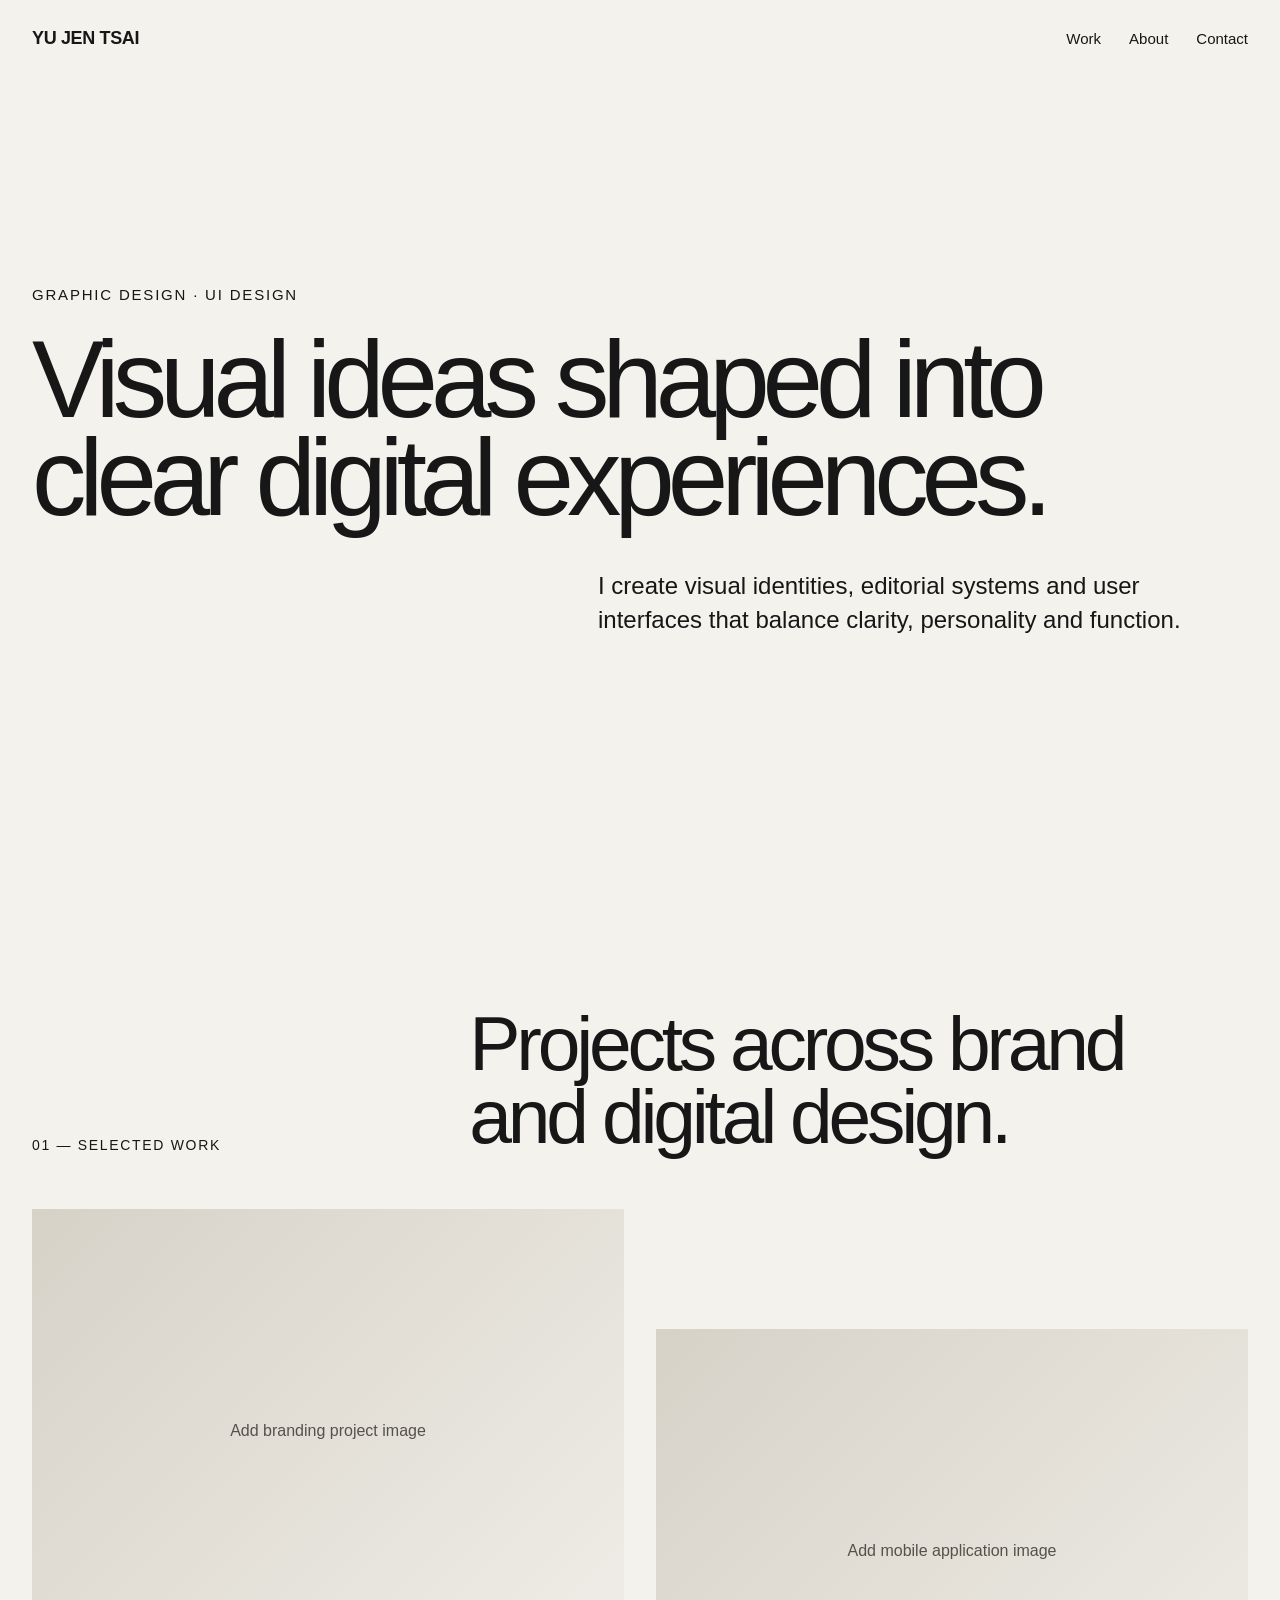
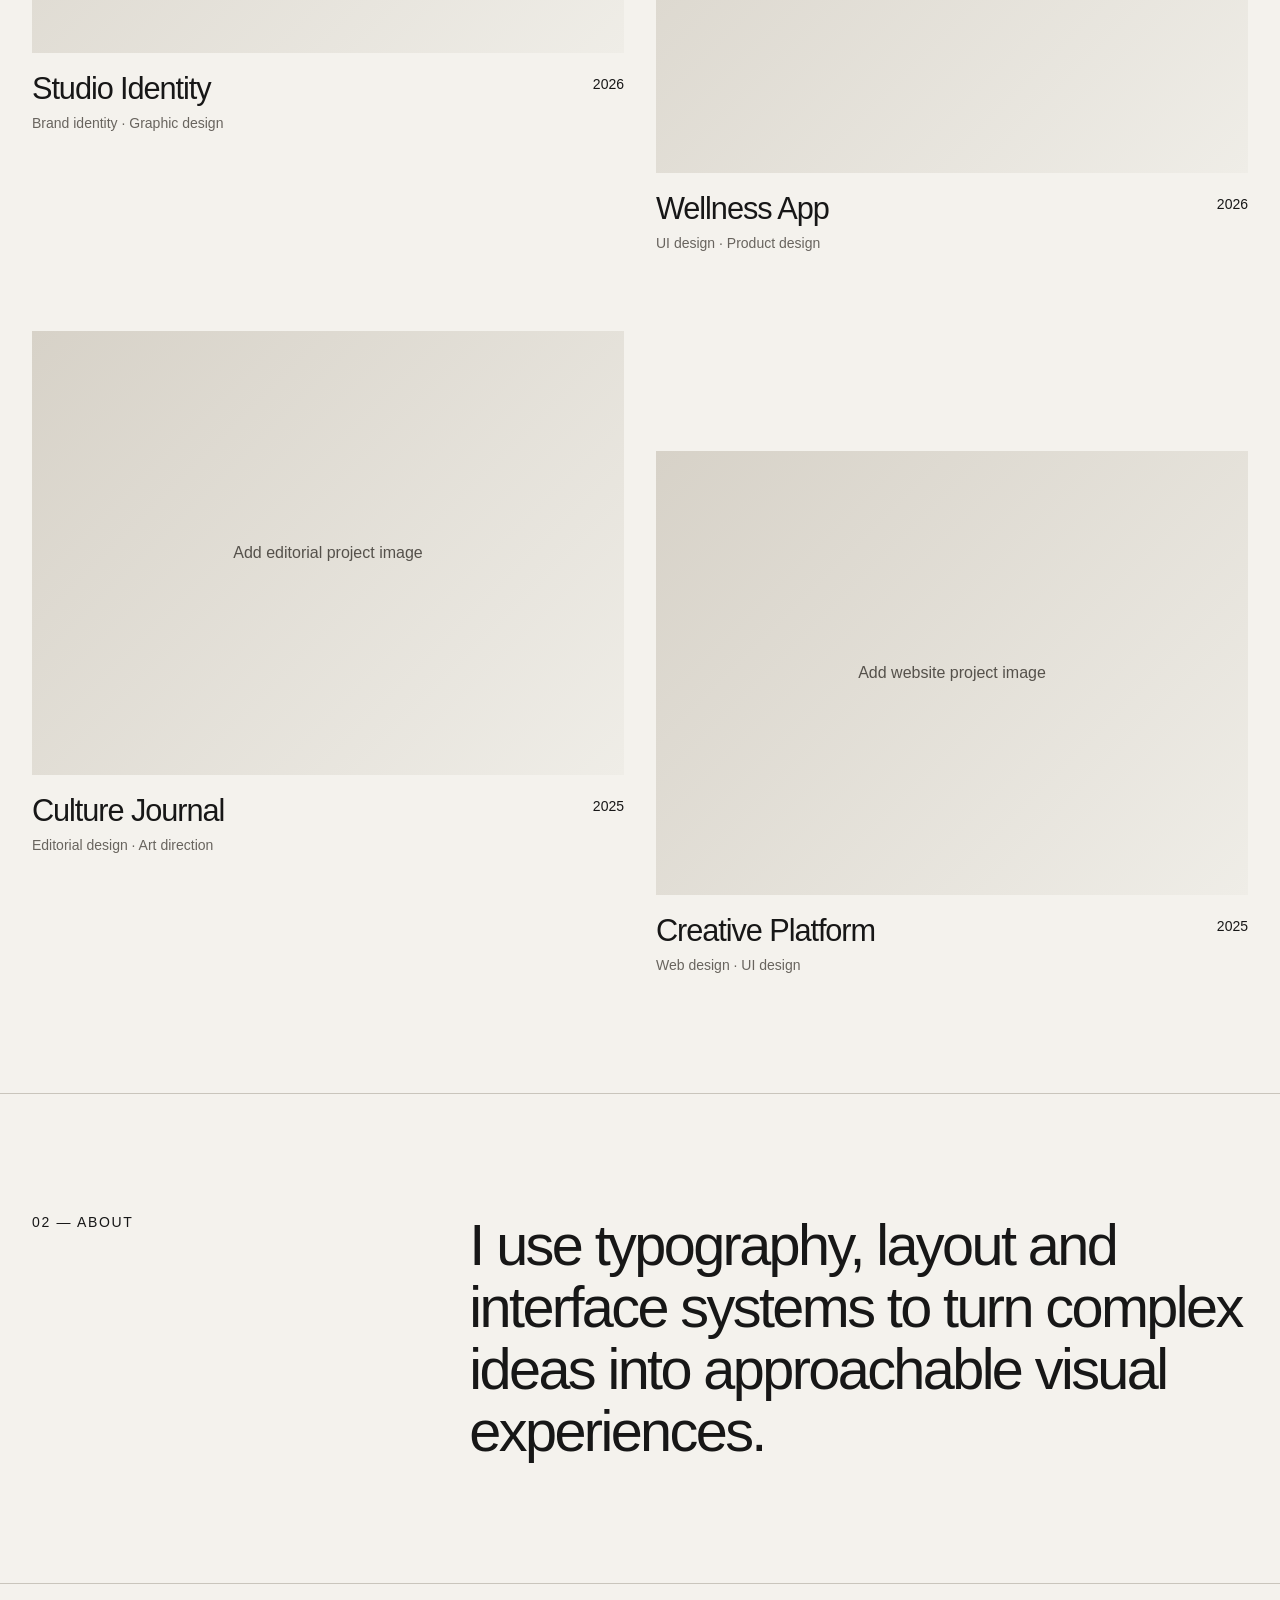
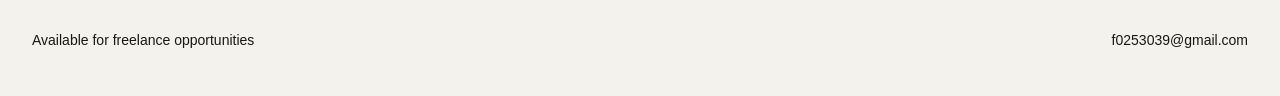
<file: index.html>
<!DOCTYPE html>
<html lang="en">
<head>
  <meta charset="UTF-8">

  <meta
    name="viewport"
    content="width=device-width, initial-scale=1.0"
  >

  <meta
    name="description"
    content="Graphic and UI design portfolio featuring branding, editorial design and digital product design."
  >

  <title>YU JEN TSAI — Graphic & UI Designer</title>

  <link rel="stylesheet" href="css/style.css">
</head>

<body>
  <header class="site-header">
    <div class="container navigation">
      <a class="logo" href="index.html">
        YU JEN TSAI
      </a>

      <nav class="nav-links" aria-label="Main navigation">
        <a href="#work">Work</a>
        <a href="#about">About</a>
        <a href="mailto:f0253039@gmail.com">Contact</a>
      </nav>
    </div>
  </header>

  <main>
    <section class="hero">
      <div class="container">
        <p class="hero-label">
          Graphic Design · UI Design
        </p>

        <h1 class="hero-title">
          Visual ideas shaped into clear digital experiences.
        </h1>

        <p class="hero-description">
          I create visual identities, editorial systems and user interfaces
          that balance clarity, personality and function.
        </p>
      </div>
    </section>

    <section class="section" id="work">
      <div class="container">
        <div class="section-heading">
          <p class="section-number">
            01 — Selected work
          </p>

          <h2 class="section-title">
            Projects across brand and digital design.
          </h2>
        </div>

        <div class="project-grid">
          <a class="project-card" href="#">
            <div class="project-image">
              <div class="project-placeholder">
                Add branding project image
              </div>
            </div>

            <div class="project-info">
              <div>
                <h3 class="project-name">
                  Studio Identity
                </h3>

                <p class="project-category">
                  Brand identity · Graphic design
                </p>
              </div>

              <p class="project-year">
                2026
              </p>
            </div>
          </a>

          <a class="project-card" href="projects/wellness-app.html">
            <div class="project-image">
              <div class="project-placeholder">
                Add mobile application image
              </div>
            </div>

            <div class="project-info">
              <div>
                <h3 class="project-name">
                  Wellness App
                </h3>

                <p class="project-category">
                  UI design · Product design
                </p>
              </div>

              <p class="project-year">
                2026
              </p>
            </div>
          </a>

          <a class="project-card" href="#">
            <div class="project-image">
              <div class="project-placeholder">
                Add editorial project image
              </div>
            </div>

            <div class="project-info">
              <div>
                <h3 class="project-name">
                  Culture Journal
                </h3>

                <p class="project-category">
                  Editorial design · Art direction
                </p>
              </div>

              <p class="project-year">
                2025
              </p>
            </div>
          </a>

          <a class="project-card" href="#">
            <div class="project-image">
              <div class="project-placeholder">
                Add website project image
              </div>
            </div>

            <div class="project-info">
              <div>
                <h3 class="project-name">
                  Creative Platform
                </h3>

                <p class="project-category">
                  Web design · UI design
                </p>
              </div>

              <p class="project-year">
                2025
              </p>
            </div>
          </a>
        </div>
      </div>
    </section>

    <section class="section about-preview" id="about">
      <div class="container about-grid">
        <p class="about-title">
          02 — About
        </p>

        <p class="about-text">
          I use typography, layout and interface systems to turn complex
          ideas into approachable visual experiences.
        </p>
      </div>
    </section>
  </main>

  <footer class="site-footer">
    <div class="container footer-content">
      <span>
        Available for freelance opportunities
      </span>

      <a href="mailto:f0253039@gmail.com">
        f0253039@gmail.com
      </a>
    </div>
  </footer>
</body>
</html>
</file>
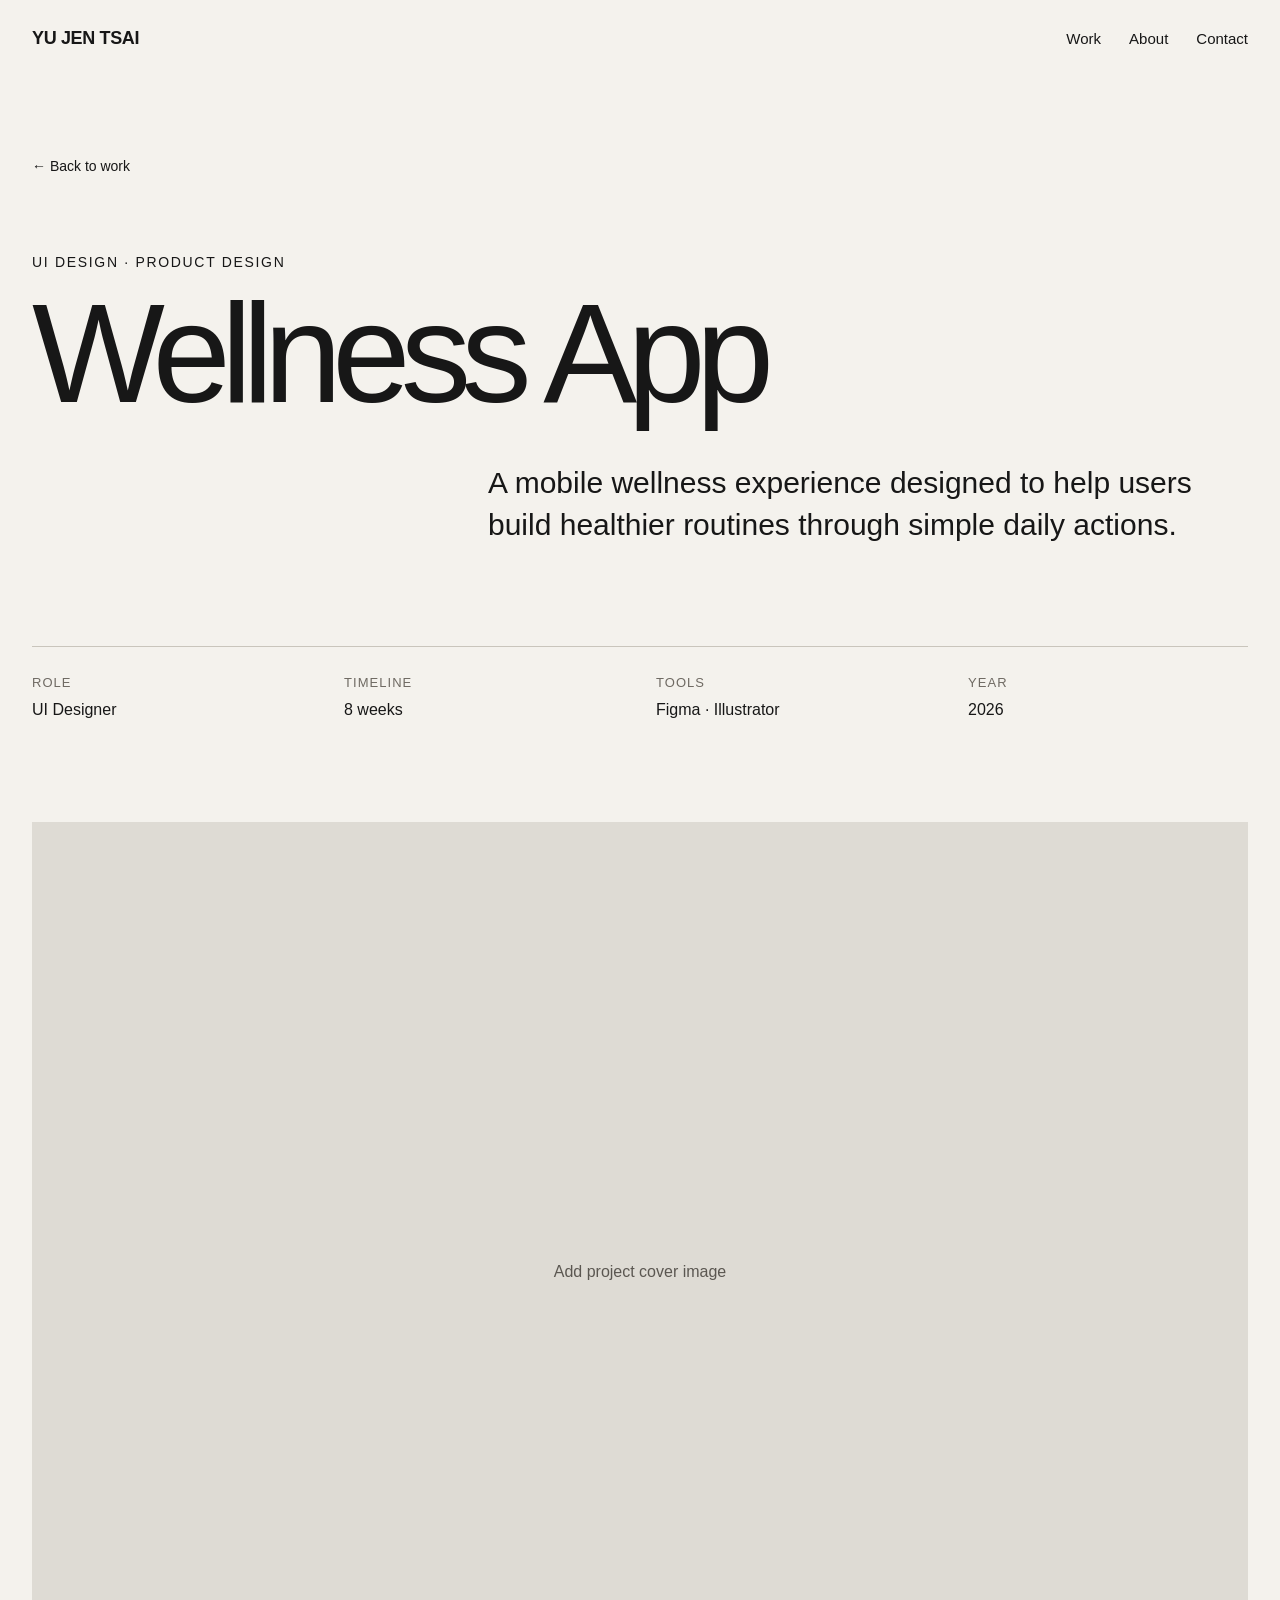
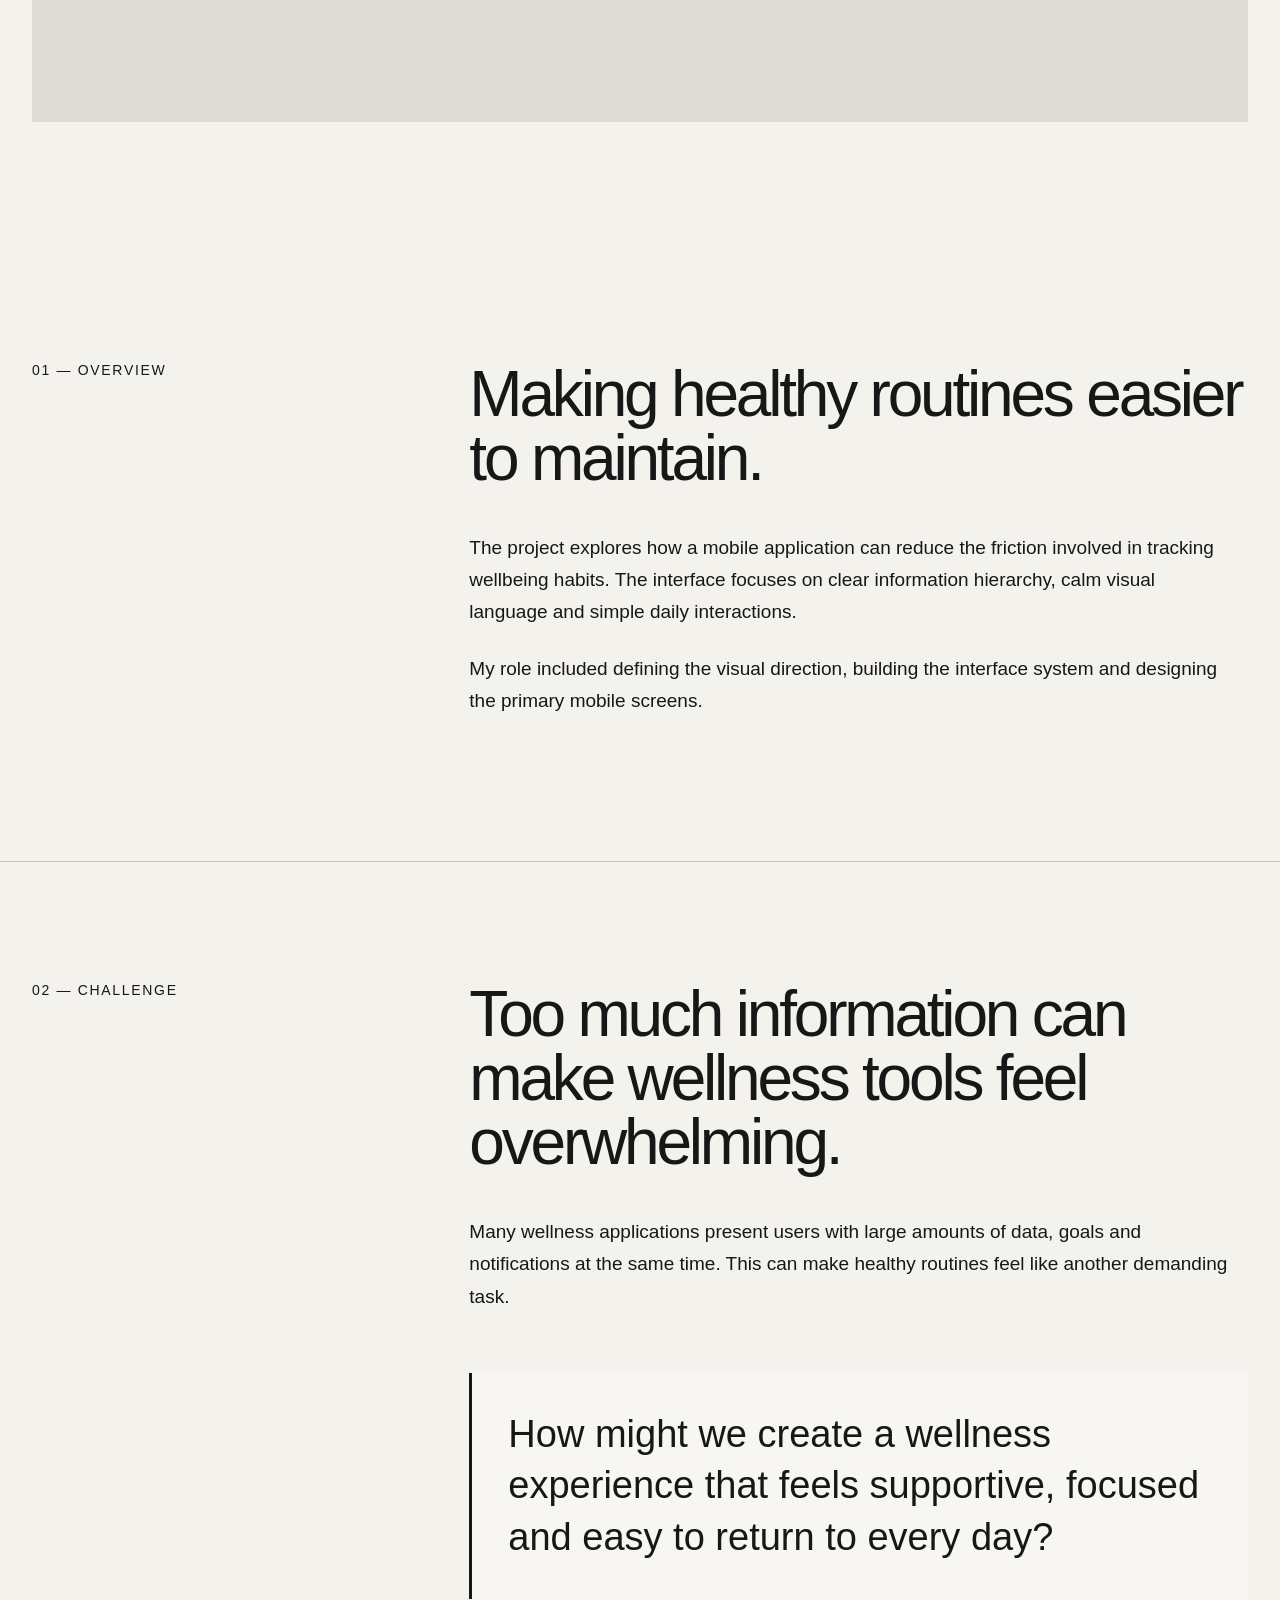
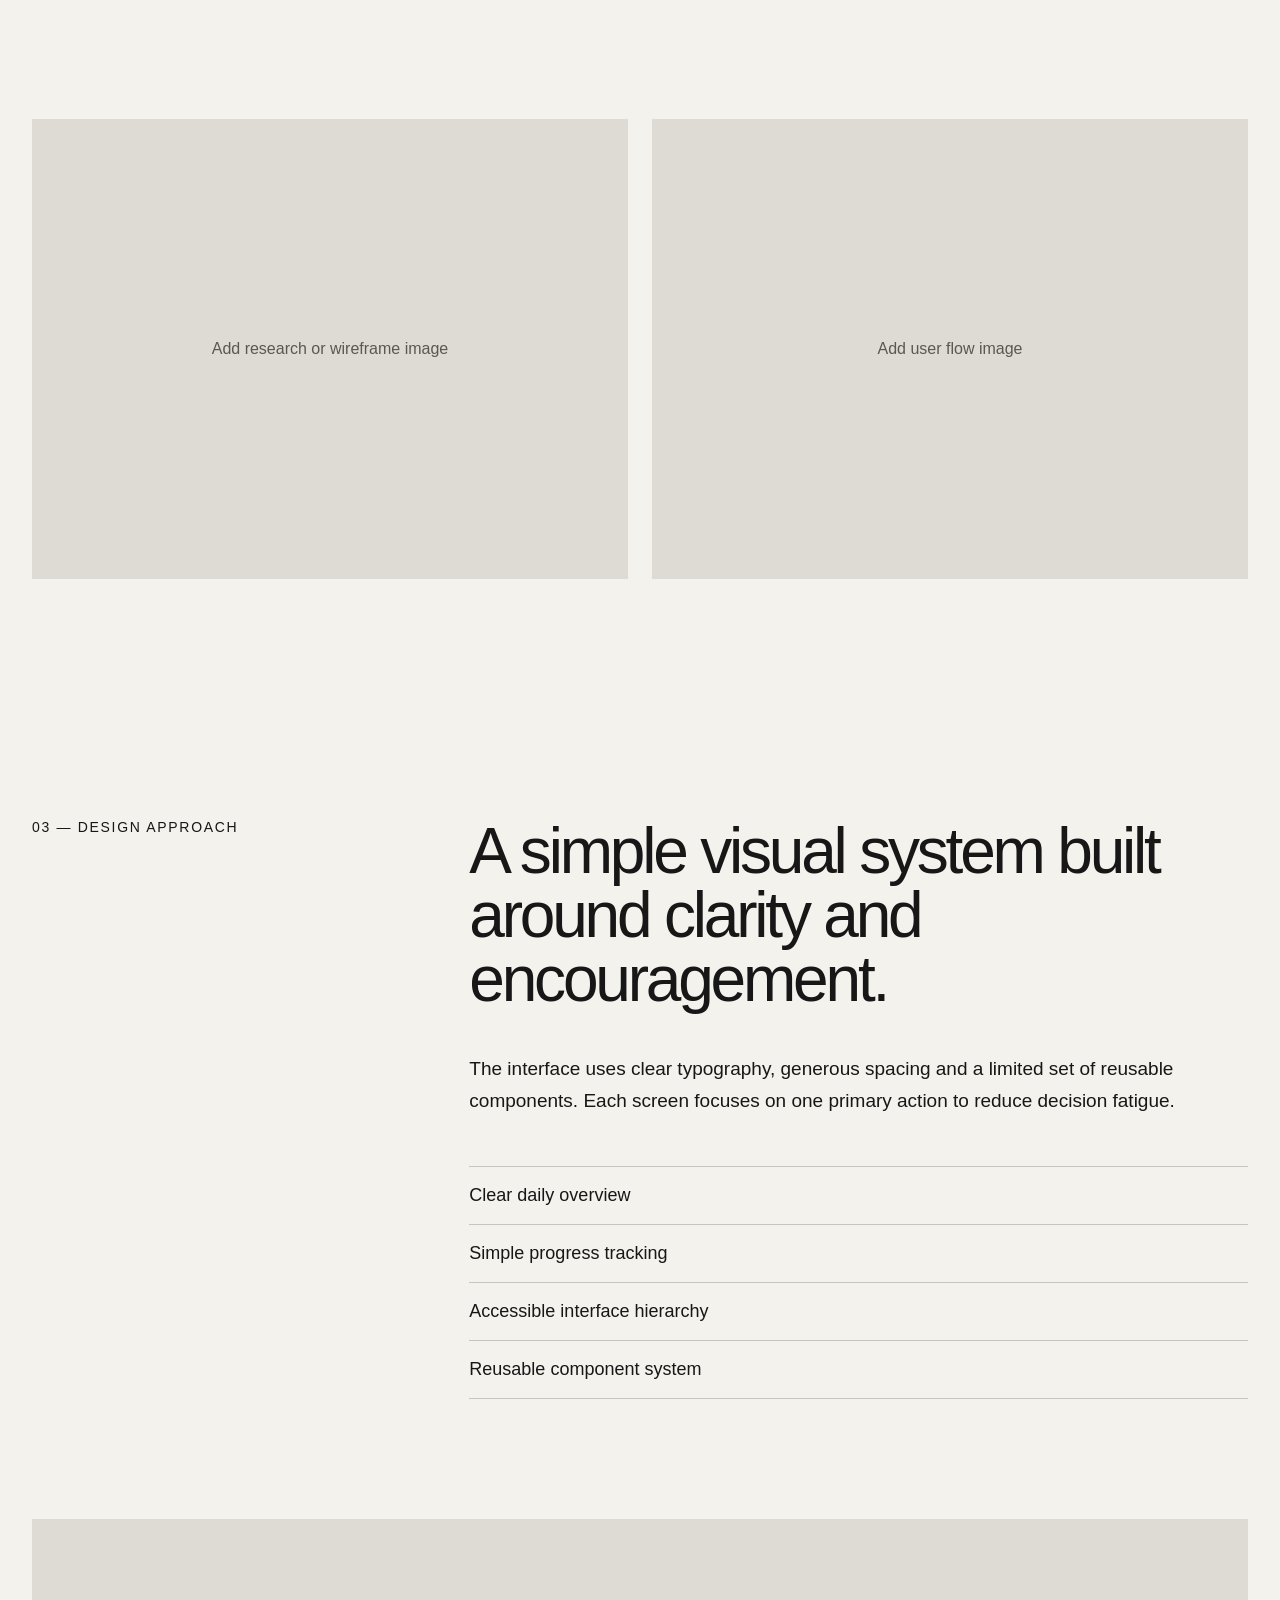
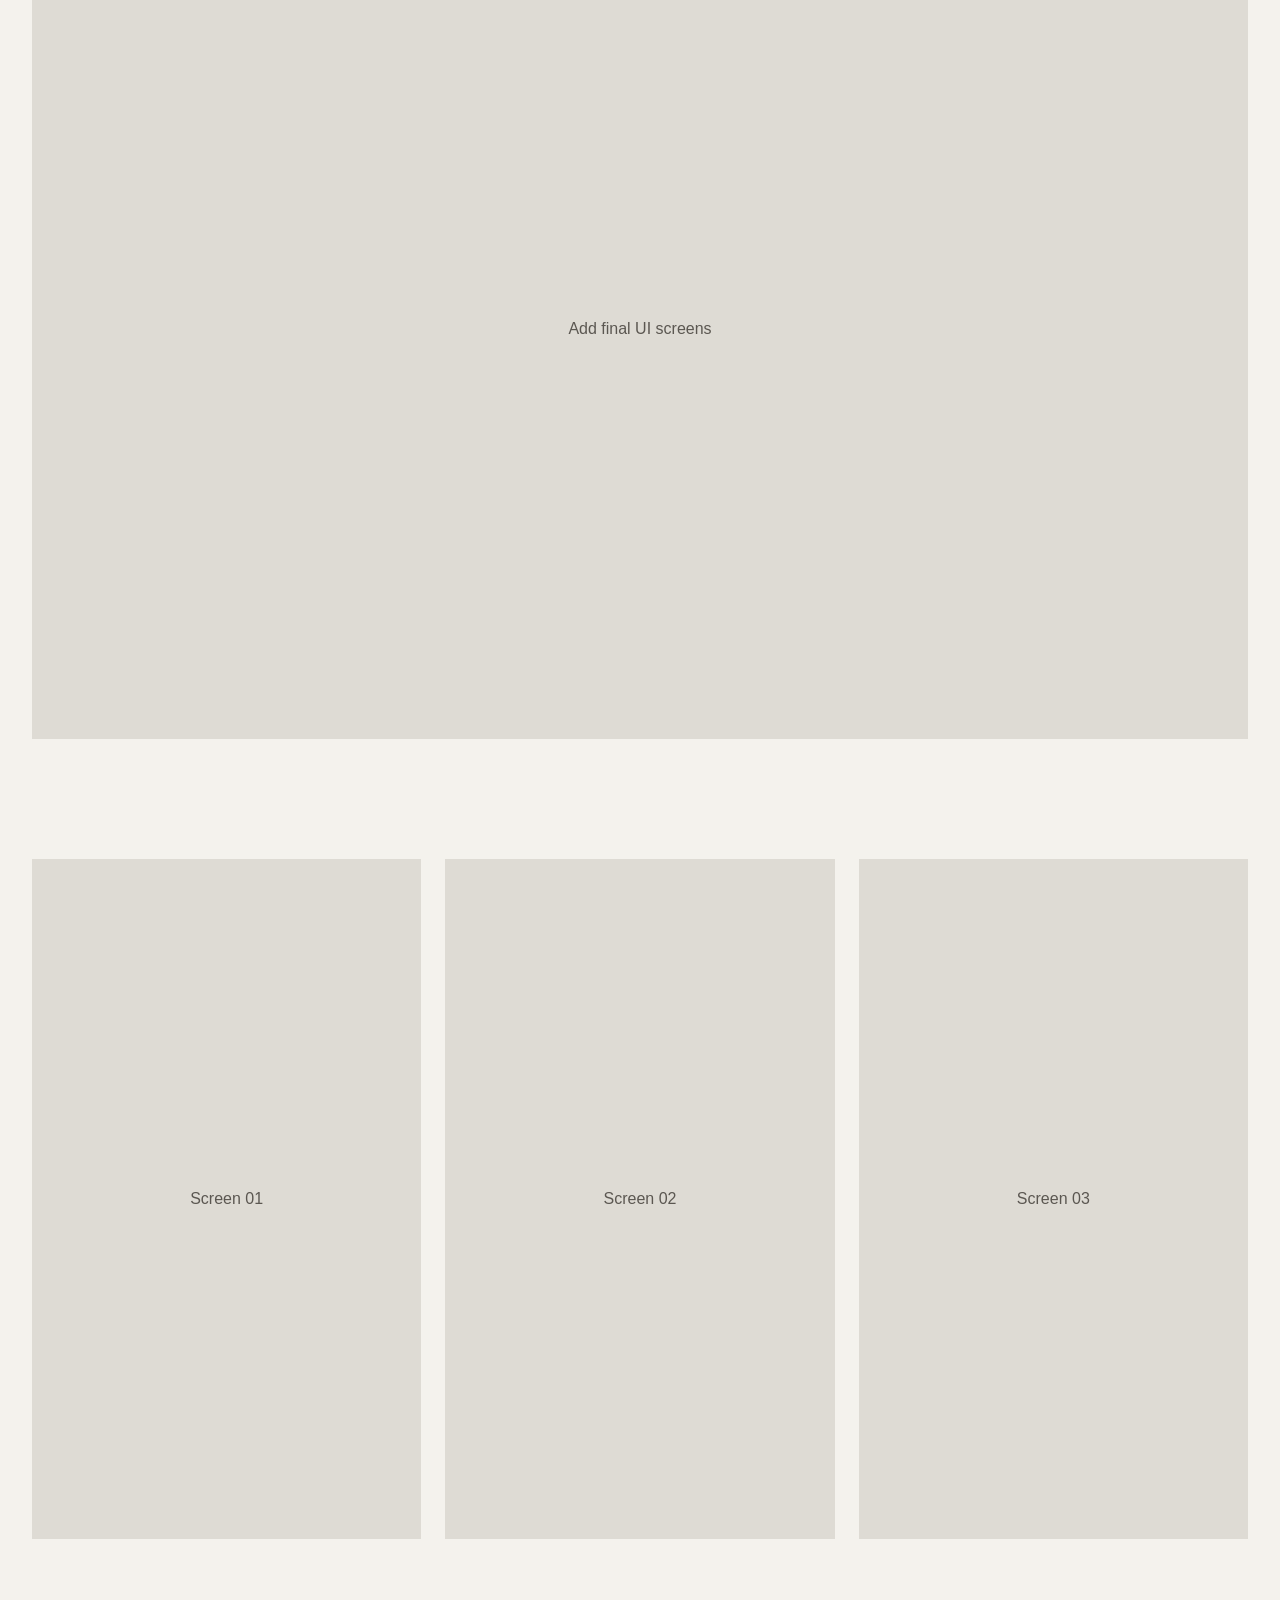
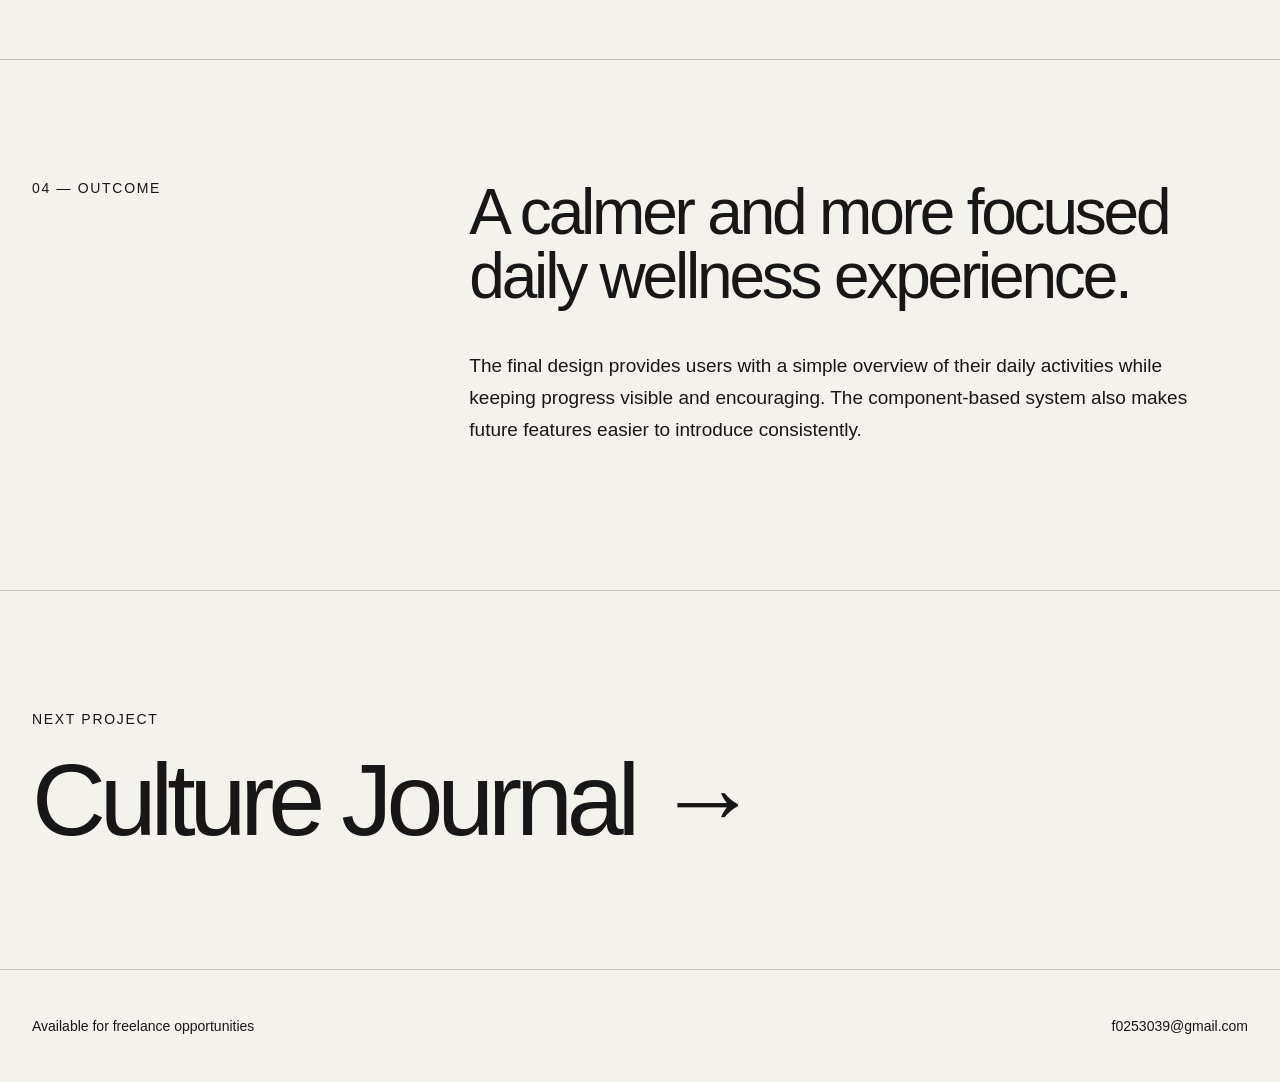
<file: projects/wellness-app.html>
<!DOCTYPE html>
<html lang="en">
<head>
  <meta charset="UTF-8">

  <meta
    name="viewport"
    content="width=device-width, initial-scale=1.0"
  >

  <meta
    name="description"
    content="Wellness App UI design case study."
  >

  <title>Wellness App — YU JEN TSAI</title>

  <link rel="stylesheet" href="../css/style.css">
</head>

<body>
  <header class="site-header">
    <div class="container navigation">
      <a class="logo" href="../index.html">
        YU JEN TSAI
      </a>

      <nav class="nav-links" aria-label="Main navigation">
        <a href="../index.html#work">Work</a>
        <a href="../index.html#about">About</a>
        <a href="mailto:f0253039@gmail.com">Contact</a>
      </nav>
    </div>
  </header>

  <main>
    <section class="case-hero">
      <div class="container">
        <a class="back-link" href="../index.html#work">
          ← Back to work
        </a>

        <p class="case-category">
          UI Design · Product Design
        </p>

        <h1 class="case-title">
          Wellness App
        </h1>

        <p class="case-intro">
          A mobile wellness experience designed to help users build
          healthier routines through simple daily actions.
        </p>

        <div class="case-meta">
          <div>
            <p class="meta-label">Role</p>
            <p class="meta-value">UI Designer</p>
          </div>

          <div>
            <p class="meta-label">Timeline</p>
            <p class="meta-value">8 weeks</p>
          </div>

          <div>
            <p class="meta-label">Tools</p>
            <p class="meta-value">Figma · Illustrator</p>
          </div>

          <div>
            <p class="meta-label">Year</p>
            <p class="meta-value">2026</p>
          </div>
        </div>
      </div>
    </section>

    <section class="case-cover">
      <div class="container">
        <div class="case-image-placeholder case-cover-placeholder">
          Add project cover image
        </div>
      </div>
    </section>

    <section class="case-section">
      <div class="container case-content-grid">
        <p class="case-section-label">
          01 — Overview
        </p>

        <div class="case-copy">
          <h2 class="case-heading">
            Making healthy routines easier to maintain.
          </h2>

          <p>
            The project explores how a mobile application can reduce the
            friction involved in tracking wellbeing habits. The interface
            focuses on clear information hierarchy, calm visual language
            and simple daily interactions.
          </p>

          <p>
            My role included defining the visual direction, building the
            interface system and designing the primary mobile screens.
          </p>
        </div>
      </div>
    </section>

    <section class="case-section case-section-border">
      <div class="container case-content-grid">
        <p class="case-section-label">
          02 — Challenge
        </p>

        <div class="case-copy">
          <h2 class="case-heading">
            Too much information can make wellness tools feel overwhelming.
          </h2>

          <p>
            Many wellness applications present users with large amounts of
            data, goals and notifications at the same time. This can make
            healthy routines feel like another demanding task.
          </p>

          <div class="case-highlight">
            <p>
              How might we create a wellness experience that feels supportive,
              focused and easy to return to every day?
            </p>
          </div>
        </div>
      </div>
    </section>

    <section class="case-gallery-section">
      <div class="container">
        <div class="case-gallery case-gallery-two">
          <div class="case-image-placeholder">
            Add research or wireframe image
          </div>

          <div class="case-image-placeholder">
            Add user flow image
          </div>
        </div>
      </div>
    </section>

    <section class="case-section">
      <div class="container case-content-grid">
        <p class="case-section-label">
          03 — Design approach
        </p>

        <div class="case-copy">
          <h2 class="case-heading">
            A simple visual system built around clarity and encouragement.
          </h2>

          <p>
            The interface uses clear typography, generous spacing and a
            limited set of reusable components. Each screen focuses on one
            primary action to reduce decision fatigue.
          </p>

          <ul class="case-list">
            <li>Clear daily overview</li>
            <li>Simple progress tracking</li>
            <li>Accessible interface hierarchy</li>
            <li>Reusable component system</li>
          </ul>
        </div>
      </div>
    </section>

    <section class="case-gallery-section">
      <div class="container">
        <div class="case-image-placeholder case-wide-image">
          Add final UI screens
        </div>
      </div>
    </section>

    <section class="case-gallery-section">
      <div class="container">
        <div class="case-gallery case-gallery-three">
          <div class="case-image-placeholder case-phone-placeholder">
            Screen 01
          </div>

          <div class="case-image-placeholder case-phone-placeholder">
            Screen 02
          </div>

          <div class="case-image-placeholder case-phone-placeholder">
            Screen 03
          </div>
        </div>
      </div>
    </section>

    <section class="case-section case-section-border">
      <div class="container case-content-grid">
        <p class="case-section-label">
          04 — Outcome
        </p>

        <div class="case-copy">
          <h2 class="case-heading">
            A calmer and more focused daily wellness experience.
          </h2>

          <p>
            The final design provides users with a simple overview of their
            daily activities while keeping progress visible and encouraging.
            The component-based system also makes future features easier to
            introduce consistently.
          </p>
        </div>
      </div>
    </section>

    <section class="next-project">
      <div class="container">
        <p class="next-project-label">
          Next project
        </p>

        <a class="next-project-link" href="../index.html#work">
          Culture Journal →
        </a>
      </div>
    </section>
  </main>

  <footer class="site-footer">
    <div class="container footer-content">
      <span>
        Available for freelance opportunities
      </span>

      <a href="mailto:f0253039@gmail.com">
        f0253039@gmail.com
      </a>
    </div>
  </footer>
</body>
</html>
</file>
<file: css/style.css>
/* =========================
   1. Basic reset
========================= */

*,
*::before,
*::after {
  box-sizing: border-box;
}

html {
  scroll-behavior: smooth;
}

body {
  margin: 0;
  font-family: Arial, Helvetica, sans-serif;
  background: #f4f2ed;
  color: #171717;
}

img {
  display: block;
  width: 100%;
  height: auto;
}

a {
  color: inherit;
  text-decoration: none;
}

button,
input,
textarea {
  font: inherit;
}

/* =========================
   2. Global layout
========================= */

.container {
  width: min(100% - 64px, 1440px);
  margin-inline: auto;
}

.section {
  padding-block: 120px;
}

/* =========================
   3. Header
========================= */

.site-header {
  position: relative;
  z-index: 10;
  padding-block: 28px;
}

.navigation {
  display: flex;
  align-items: center;
  justify-content: space-between;
  gap: 32px;
}

.logo {
  font-size: 18px;
  font-weight: 700;
  letter-spacing: -0.02em;
}

.nav-links {
  display: flex;
  align-items: center;
  gap: 28px;
}

.nav-links a {
  position: relative;
  font-size: 15px;
}

.nav-links a::after {
  content: "";
  position: absolute;
  right: 0;
  bottom: -5px;
  left: 0;
  height: 1px;
  background: currentColor;
  transform: scaleX(0);
  transform-origin: right;
  transition: transform 180ms ease;
}

.nav-links a:hover::after,
.nav-links a:focus-visible::after {
  transform: scaleX(1);
  transform-origin: left;
}

/* =========================
   4. Hero
========================= */

.hero {
  min-height: calc(100vh - 90px);
  display: grid;
  align-content: center;
  padding-block: 80px 120px;
}

.hero-label {
  margin: 0 0 28px;
  font-size: 15px;
  text-transform: uppercase;
  letter-spacing: 0.12em;
}

.hero-title {
  max-width: 1200px;
  margin: 0;
  font-size: clamp(54px, 8.5vw, 138px);
  font-weight: 500;
  line-height: 0.9;
  letter-spacing: -0.065em;
}

.hero-description {
  max-width: 650px;
  margin: 42px 0 0 auto;
  font-size: clamp(18px, 2vw, 24px);
  line-height: 1.45;
}

/* =========================
   5. Section heading
========================= */

.section-heading {
  display: grid;
  grid-template-columns: 1fr 2fr;
  gap: 48px;
  align-items: end;
  margin-bottom: 56px;
}

.section-number {
  margin: 0;
  font-size: 14px;
  text-transform: uppercase;
  letter-spacing: 0.12em;
}

.section-title {
  margin: 0;
  font-size: clamp(40px, 6vw, 82px);
  font-weight: 500;
  line-height: 0.95;
  letter-spacing: -0.055em;
}

/* =========================
   6. Project grid
========================= */

.project-grid {
  display: grid;
  grid-template-columns: repeat(2, minmax(0, 1fr));
  gap: 80px 32px;
}

.project-card {
  display: block;
}

.project-image {
  position: relative;
  overflow: hidden;
  aspect-ratio: 4 / 3;
  background: #dedbd4;
}

.project-image img {
  width: 100%;
  height: 100%;
  object-fit: cover;
  transition: transform 500ms ease;
}

.project-card:hover .project-image img,
.project-card:focus-visible .project-image img {
  transform: scale(1.025);
}

.project-placeholder {
  width: 100%;
  height: 100%;
  display: grid;
  place-items: center;
  padding: 24px;
  background:
    linear-gradient(
      135deg,
      #d7d2c8,
      #efede7
    );
  color: #55514b;
  text-align: center;
}

.project-info {
  display: grid;
  grid-template-columns: 1fr auto;
  gap: 24px;
  align-items: start;
  padding-top: 18px;
}

.project-name {
  margin: 0;
  font-size: clamp(22px, 2.4vw, 32px);
  font-weight: 500;
  letter-spacing: -0.035em;
}

.project-category {
  margin: 8px 0 0;
  color: #68645e;
  font-size: 14px;
}

.project-year {
  margin: 5px 0 0;
  font-size: 14px;
}

/* Create visual rhythm */

.project-card:nth-child(even) {
  margin-top: 120px;
}

/* =========================
   7. About preview
========================= */

.about-preview {
  border-top: 1px solid #c9c5bc;
}

.about-grid {
  display: grid;
  grid-template-columns: 1fr 2fr;
  gap: 48px;
}

.about-title {
  margin: 0;
  font-size: 14px;
  text-transform: uppercase;
  letter-spacing: 0.12em;
}

.about-text {
  max-width: 900px;
  margin: 0;
  font-size: clamp(30px, 4.5vw, 64px);
  line-height: 1.08;
  letter-spacing: -0.045em;
}

/* =========================
   8. Footer
========================= */

.site-footer {
  padding-block: 48px;
  border-top: 1px solid #c9c5bc;
}

.footer-content {
  display: flex;
  justify-content: space-between;
  gap: 24px;
  font-size: 14px;
}

/* =========================
   9. Tablet RWD
========================= */

@media (max-width: 900px) {
  .container {
    width: min(100% - 40px, 1440px);
  }

  .section {
    padding-block: 88px;
  }

  .hero {
    min-height: auto;
    padding-block: 100px;
  }

  .hero-description {
    margin-left: 0;
  }

  .section-heading,
  .about-grid {
    grid-template-columns: 1fr;
    gap: 24px;
  }

  .project-grid {
    gap: 64px 24px;
  }

  .project-card:nth-child(even) {
    margin-top: 72px;
  }
}

/* =========================
   10. Mobile RWD
========================= */

@media (max-width: 640px) {
  .container {
    width: min(100% - 32px, 1440px);
  }

  .site-header {
    padding-block: 20px;
  }

  .navigation {
    align-items: flex-start;
  }

  .nav-links {
    gap: 14px;
    flex-wrap: wrap;
    justify-content: flex-end;
  }

  .nav-links a {
    font-size: 14px;
  }

  .hero {
    padding-block: 88px;
  }

  .hero-title {
    font-size: clamp(48px, 16vw, 76px);
    line-height: 0.92;
  }

  .hero-description {
    margin-top: 32px;
  }

  .section {
    padding-block: 72px;
  }

  .section-heading {
    margin-bottom: 36px;
  }

  .project-grid {
    grid-template-columns: 1fr;
    gap: 52px;
  }

  .project-card:nth-child(even) {
    margin-top: 0;
  }

  .project-info {
    grid-template-columns: 1fr auto;
    gap: 16px;
    padding-top: 14px;
  }

  .about-text {
    font-size: clamp(30px, 9vw, 48px);
  }

  .footer-content {
    flex-direction: column;
  }
}

/* =========================
   11. Very small screens
========================= */

@media (max-width: 420px) {
  .navigation {
    flex-direction: column;
    gap: 18px;
  }

  .nav-links {
    justify-content: flex-start;
  }

  .hero {
    padding-top: 64px;
  }

  .project-info {
    grid-template-columns: 1fr;
  }

  .project-year {
    margin-top: 0;
  }
}

/* =========================
   12. Reduced motion
========================= */

@media (prefers-reduced-motion: reduce) {
  html {
    scroll-behavior: auto;
  }

  *,
  *::before,
  *::after {
    transition-duration: 0.01ms !important;
    animation-duration: 0.01ms !important;
  }
}

/* =========================
   13. Case study page
========================= */

.case-hero {
  padding-block: 80px 100px;
}

.back-link {
  display: inline-block;
  margin-bottom: 80px;
  font-size: 14px;
}

.case-category {
  margin: 0 0 24px;
  font-size: 14px;
  text-transform: uppercase;
  letter-spacing: 0.12em;
}

.case-title {
  max-width: 1100px;
  margin: 0;
  font-size: clamp(64px, 11vw, 170px);
  font-weight: 500;
  line-height: 0.85;
  letter-spacing: -0.07em;
}

.case-intro {
  max-width: 760px;
  margin: 48px 0 0 auto;
  font-size: clamp(20px, 2.5vw, 30px);
  line-height: 1.4;
}

.case-meta {
  display: grid;
  grid-template-columns: repeat(4, 1fr);
  gap: 32px;
  margin-top: 100px;
  padding-top: 28px;
  border-top: 1px solid #c9c5bc;
}

.meta-label {
  margin: 0 0 8px;
  color: #6f6a63;
  font-size: 13px;
  text-transform: uppercase;
  letter-spacing: 0.08em;
}

.meta-value {
  margin: 0;
  font-size: 16px;
  line-height: 1.5;
}

.case-cover {
  padding-bottom: 120px;
}

.case-image-placeholder {
  display: grid;
  place-items: center;
  min-height: 460px;
  padding: 32px;
  background: #dedbd4;
  color: #5b5751;
  text-align: center;
}

.case-cover-placeholder {
  min-height: min(72vw, 900px);
}

.case-section {
  padding-block: 120px;
}

.case-section-border {
  border-top: 1px solid #c9c5bc;
}

.case-content-grid {
  display: grid;
  grid-template-columns: 1fr 2fr;
  gap: 48px;
}

.case-section-label {
  margin: 0;
  font-size: 14px;
  text-transform: uppercase;
  letter-spacing: 0.12em;
}

.case-copy {
  max-width: 900px;
}

.case-heading {
  margin: 0 0 42px;
  font-size: clamp(38px, 5vw, 72px);
  font-weight: 500;
  line-height: 1;
  letter-spacing: -0.05em;
}

.case-copy p {
  max-width: 760px;
  margin: 0 0 24px;
  font-size: 19px;
  line-height: 1.7;
}

.case-highlight {
  margin-top: 60px;
  padding: 36px;
  border-left: 3px solid #171717;
  background: rgba(255, 255, 255, 0.3);
}

.case-highlight p {
  margin: 0;
  font-size: clamp(24px, 3vw, 38px);
  line-height: 1.35;
}

.case-list {
  margin: 48px 0 0;
  padding: 0;
  list-style: none;
  border-top: 1px solid #c9c5bc;
}

.case-list li {
  padding-block: 18px;
  border-bottom: 1px solid #c9c5bc;
  font-size: 18px;
}

.case-gallery-section {
  padding-bottom: 120px;
}

.case-gallery {
  display: grid;
  gap: 24px;
}

.case-gallery-two {
  grid-template-columns: repeat(2, minmax(0, 1fr));
}

.case-gallery-three {
  grid-template-columns: repeat(3, minmax(0, 1fr));
}

.case-wide-image {
  min-height: min(65vw, 820px);
}

.case-phone-placeholder {
  min-height: 680px;
}

.next-project {
  padding-block: 120px;
  border-top: 1px solid #c9c5bc;
}

.next-project-label {
  margin: 0 0 24px;
  font-size: 14px;
  text-transform: uppercase;
  letter-spacing: 0.12em;
}

.next-project-link {
  font-size: clamp(48px, 8vw, 112px);
  font-weight: 500;
  line-height: 0.95;
  letter-spacing: -0.06em;
}

/* =========================
   14. Case study tablet
========================= */

@media (max-width: 900px) {
  .case-hero {
    padding-block: 64px 88px;
  }

  .back-link {
    margin-bottom: 64px;
  }

  .case-intro {
    margin-left: 0;
  }

  .case-meta {
    grid-template-columns: repeat(2, 1fr);
    gap: 32px 24px;
    margin-top: 72px;
  }

  .case-cover {
    padding-bottom: 88px;
  }

  .case-section {
    padding-block: 88px;
  }

  .case-content-grid {
    grid-template-columns: 1fr;
    gap: 28px;
  }

  .case-gallery-section {
    padding-bottom: 88px;
  }

  .case-phone-placeholder {
    min-height: 520px;
  }

  .next-project {
    padding-block: 88px;
  }
}

/* =========================
   15. Case study mobile
========================= */

@media (max-width: 640px) {
  .case-hero {
    padding-block: 48px 72px;
  }

  .back-link {
    margin-bottom: 48px;
  }

  .case-title {
    font-size: clamp(58px, 19vw, 94px);
  }

  .case-intro {
    margin-top: 32px;
  }

  .case-meta {
    grid-template-columns: 1fr 1fr;
    margin-top: 56px;
  }

  .case-cover {
    padding-bottom: 72px;
  }

  .case-cover-placeholder {
    min-height: 420px;
  }

  .case-section {
    padding-block: 72px;
  }

  .case-heading {
    margin-bottom: 30px;
  }

  .case-copy p {
    font-size: 17px;
  }

  .case-highlight {
    margin-top: 40px;
    padding: 24px;
  }

  .case-gallery-section {
    padding-bottom: 72px;
  }

  .case-gallery-two,
  .case-gallery-three {
    grid-template-columns: 1fr;
  }

  .case-image-placeholder,
  .case-phone-placeholder {
    min-height: 420px;
  }

  .next-project {
    padding-block: 72px;
  }
}

/* =========================
   16. Case study small mobile
========================= */

@media (max-width: 420px) {
  .case-meta {
    grid-template-columns: 1fr;
  }

  .case-image-placeholder,
  .case-phone-placeholder {
    min-height: 340px;
  }
}
</file>
